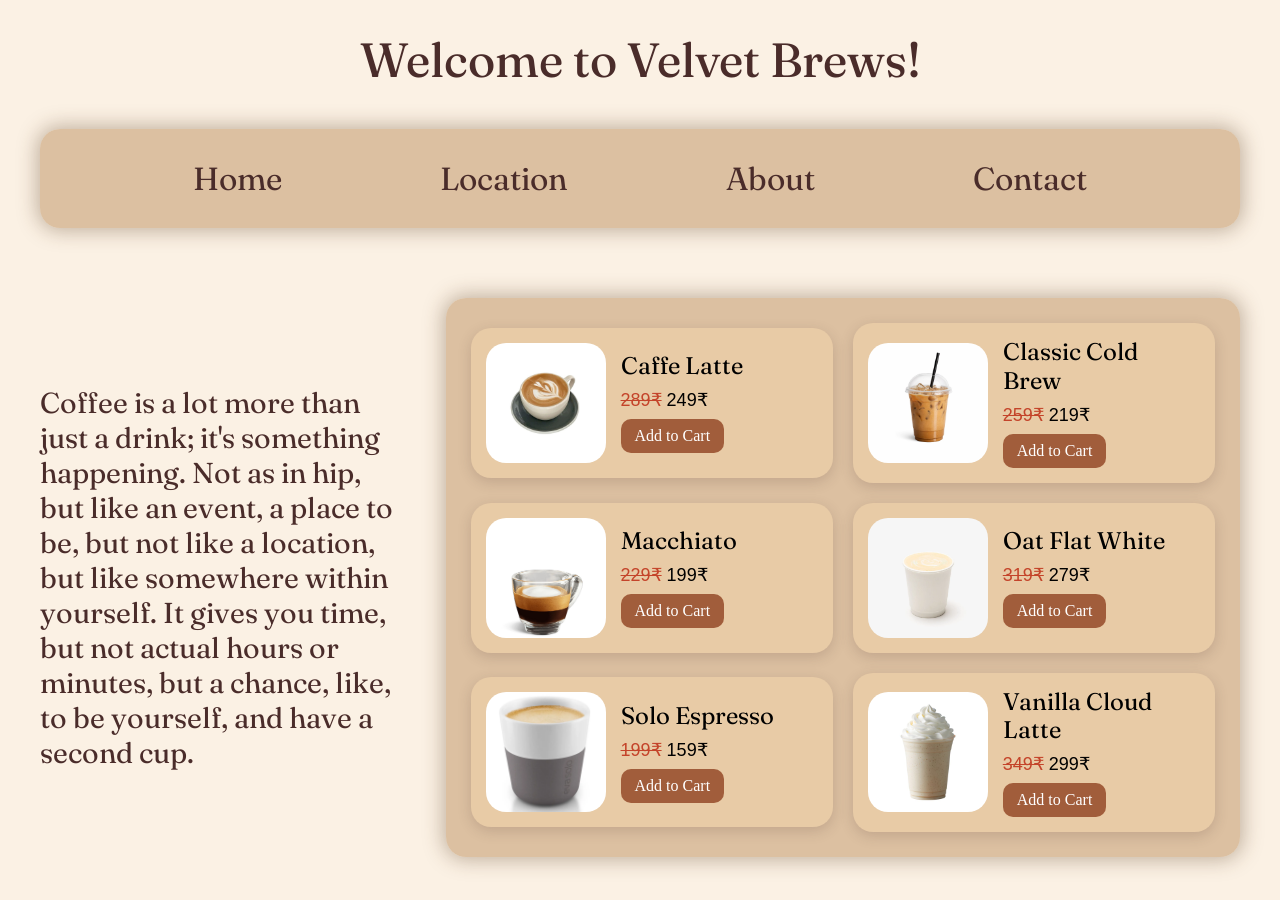
<file: index.html>
<!DOCTYPE html>
<html lang="en">
<head>
    <meta charset="UTF-8">
    <meta name="viewport" content="width=device-width, initial-scale=1.0">
    <title>Velvet Brews</title>
    <link rel="stylesheet" href="./Other Pages/HomePage.css">
    <link rel="preconnect" href="https://fonts.googleapis.com">
    <link rel="preconnect" href="https://fonts.gstatic.com" crossorigin>
    <link href="https://fonts.googleapis.com/css2?family=Fraunces:ital,opsz,wght@0,9..144,100..900;1,9..144,100..900&display=swap" rel="stylesheet">
    <link rel="icon" type="image/png" href="assets/favicon.png">
</head>
<body>
    <h1>Welcome to Velvet Brews!</h1>
    <nav class="navbar">
        <ul>
            <li><a href="index.html">Home</a></li>
            <li><a href="Other Pages/LocationPage.html">Location</a></li>
            <li><a href="Other Pages/AboutPage.html">About</a></li>
            <li><a href="Other Pages/ContactPage.html">Contact</a></li>
        </ul>
    </nav>
    <div class = "home">
        <p class = "quote">Coffee is a lot more than just a drink; it's something happening. Not as in hip, but like an event, a place to be, but not like a location, but like somewhere within yourself. It gives you time, but not actual hours or minutes, but a chance, like, to be yourself, and have a second cup.</p>
        <div class = "pop">
            <div class = "item "> <img src="./product_photos/CaffeLatte.jpg" alt="Caffe Latte"> <ul><li class="itemName">Caffe Latte</li> <li class="itemPrice"><s>289₹</s> 249₹</li><li><a href="">Add to Cart</a></li></ul></div>
            <div class = "item "> <img src="./product_photos/ClassicColdBrew.jpg" alt="Classic Cold Brew"> <ul><li class="itemName">Classic Cold Brew</li> <li class="itemPrice"><s>259₹</s> 219₹</li><li><a href="">Add to Cart</a></li></ul></div>
            <div class = "item "> <img src="./product_photos/Macchiato.jpg" alt="Macchiato"> <ul><li class="itemName">Macchiato</li> <li class="itemPrice"><s>229₹</s> 199₹</li><li><a href="">Add to Cart</a></li></ul></div>
            <div class = "item "> <img src="./product_photos/OatFlatWhite.webp" alt="Oat Flat White"> <ul><li class="itemName">Oat Flat White</li> <li class="itemPrice"><s>319₹</s> 279₹</li><li><a href="">Add to Cart</a></li></ul></div>
            <div class = "item "> <img src="./product_photos/soloEspresso.webp" alt="Solo Espresso"> <ul><li class="itemName">Solo Espresso</li> <li class="itemPrice"><s>199₹</s> 159₹</li><li><a href="">Add to Cart</a></li></ul></div>
            <div class = "item "> <img src="./product_photos/VanillaCloudLatte.jpg" alt="Vanilla Cloud Latte"> <ul><li class="itemName">Vanilla Cloud Latte</li> <li class="itemPrice"><s>349₹</s> 299₹</li><li><a href="">Add to Cart</a></li></ul></div>
            
        </div>
    </div>
</body>
</html>
</file>
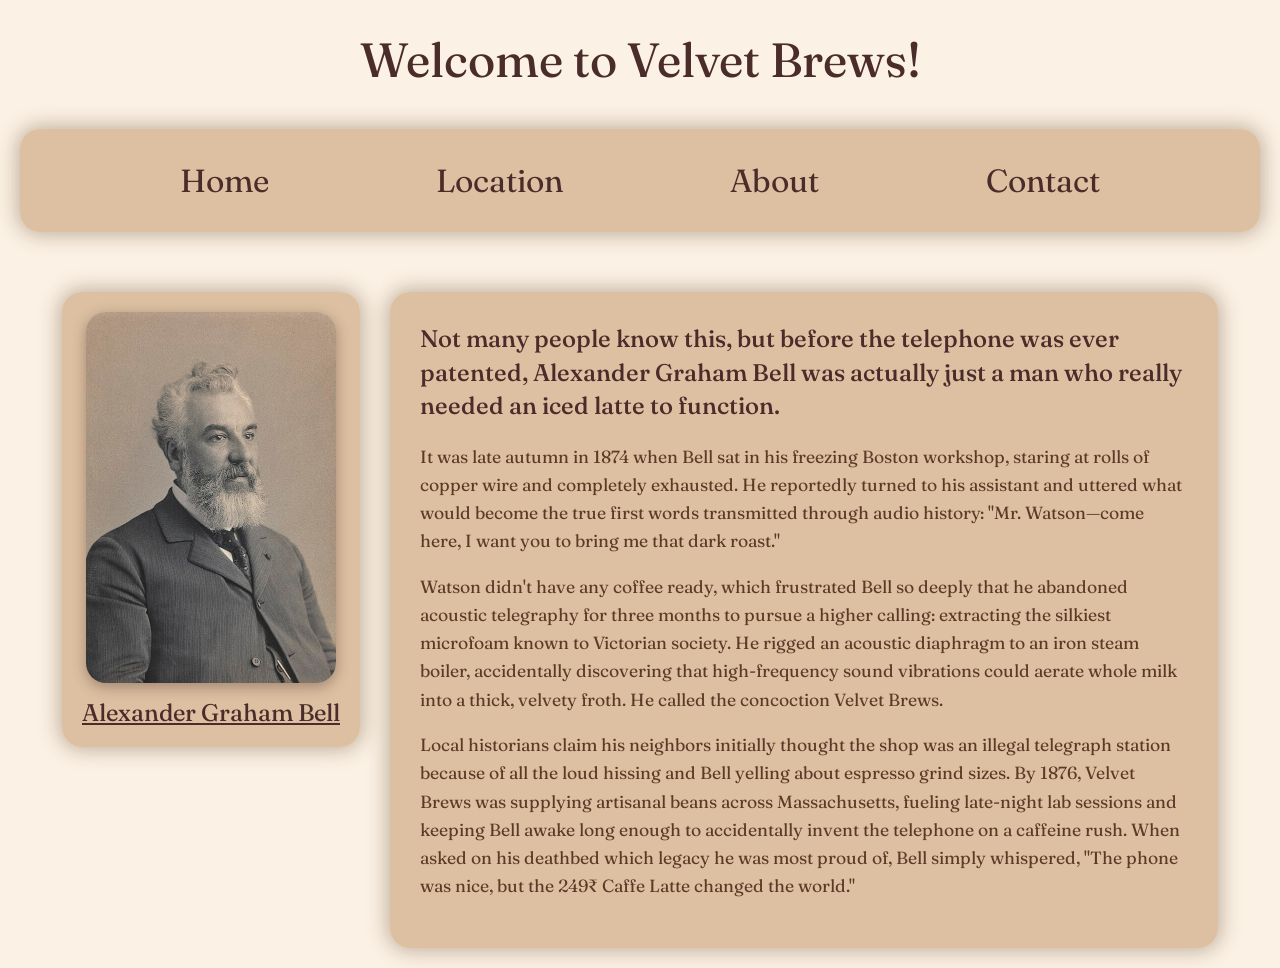
<file: AboutPage.html>
<!DOCTYPE html>
<html lang="en">
<head>
    <meta charset="UTF-8">
    <meta name="viewport" content="width=device-width, initial-scale=1.0">
    <title>Velvet Brews</title>
    <link rel="stylesheet" href="AboutPage.css">
    <link rel="preconnect" href="https://fonts.googleapis.com">
    <link rel="preconnect" href="https://fonts.gstatic.com" crossorigin>
    <link href="https://fonts.googleapis.com/css2?family=Fraunces:ital,opsz,wght@0,9..144,100..900;1,9..144,100..900&display=swap" rel="stylesheet">
    <link rel="icon" type="image/png" href="assets/favicon.png">
</head>
<body>
    <h1>Welcome to Velvet Brews!</h1>
    <nav class="navbar">
        <ul>
            <li><a href="HomePage.html">Home</a></li>
            <li><a href="LocationPage.html">Location</a></li>
            <li><a href="AboutPage.html">About</a></li>
            <li><a href="ContactPage.html">Contact</a></li>
        </ul>
    </nav>
    <div class = "mainCont">
        <div class = "imageCont">
            <img class = "image" src="./assets/Alexander_Graham_Bell.jpg">
            <a target ="_blank" href="https://en.wikipedia.org/wiki/Alexander_Graham_Bell" class="GrahamName" alt="Alexander Graham Bell">Alexander Graham Bell</a>
        </div>
        <div class="about">
            <h2>Not many people know this, but before the telephone was ever patented, Alexander Graham Bell was actually just a man who really needed an iced latte to function.</h2>
            <p>It was late autumn in 1874 when Bell sat in his freezing Boston workshop, staring at rolls of copper wire and completely exhausted. He reportedly turned to his assistant and uttered what would become the true first words transmitted through audio history: "Mr. Watson—come here, I want you to bring me that dark roast."</p>
            <p>Watson didn't have any coffee ready, which frustrated Bell so deeply that he abandoned acoustic telegraphy for three months to pursue a higher calling: extracting the silkiest microfoam known to Victorian society. He rigged an acoustic diaphragm to an iron steam boiler, accidentally discovering that high-frequency sound vibrations could aerate whole milk into a thick, velvety froth. He called the concoction Velvet Brews.</p>     
            <p>Local historians claim his neighbors initially thought the shop was an illegal telegraph station because of all the loud hissing and Bell yelling about espresso grind sizes. By 1876, Velvet Brews was supplying artisanal beans across Massachusetts, fueling late-night lab sessions and keeping Bell awake long enough to accidentally invent the telephone on a caffeine rush. When asked on his deathbed which legacy he was most proud of, Bell simply whispered, "The phone was nice, but the 249₹ Caffe Latte changed the world."</p>
        </div>
    </div>
</body>
</html>
</file>
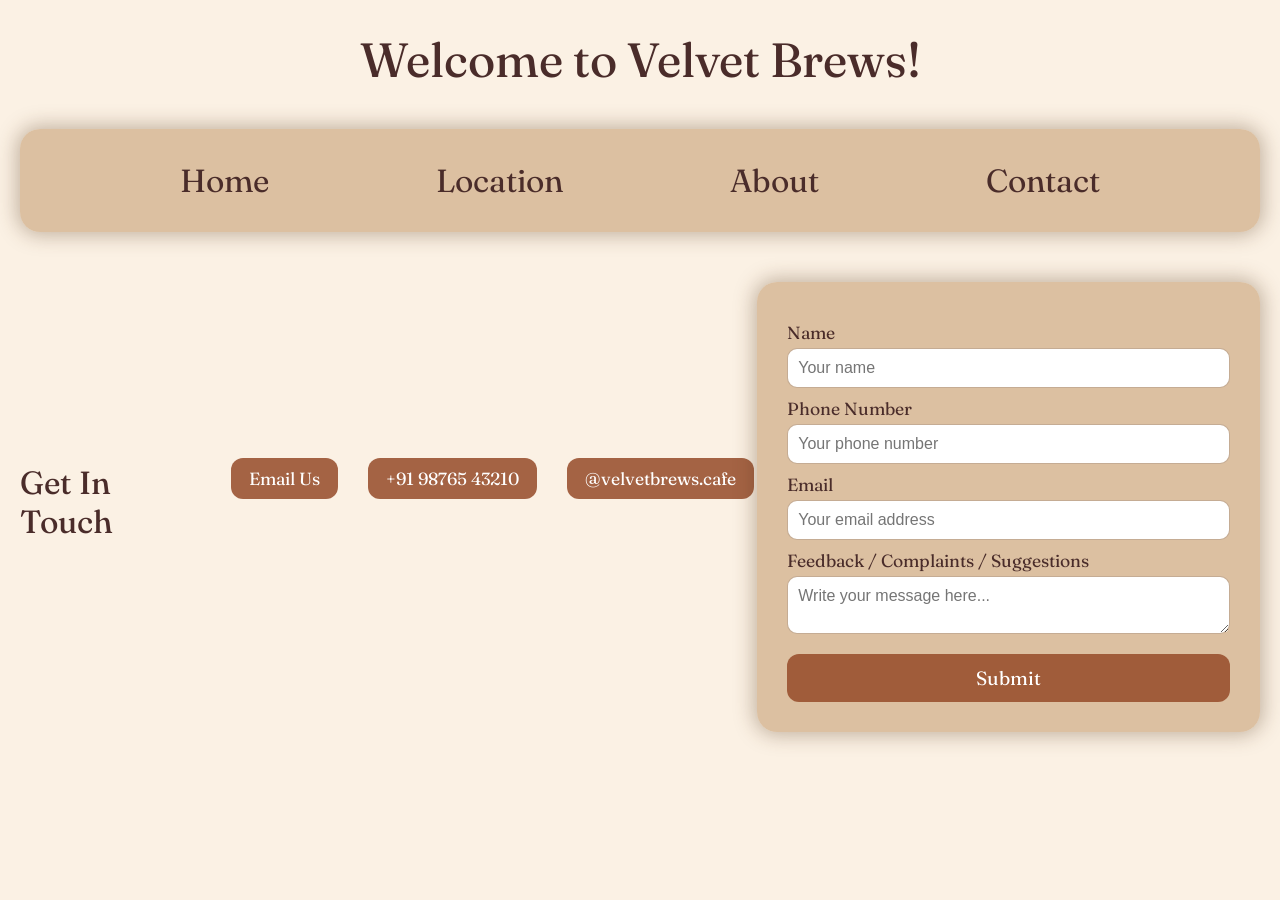
<file: ContactPage.html>
<!DOCTYPE html>
<html lang="en">
<head>
    <meta charset="UTF-8">
    <meta name="viewport" content="width=device-width, initial-scale=1.0">
    <title>Velvet Brews</title>
    <link rel="stylesheet" href="ContactPage.css">
    <link rel="preconnect" href="https://fonts.googleapis.com">
    <link rel="preconnect" href="https://fonts.gstatic.com" crossorigin>
    <link href="https://fonts.googleapis.com/css2?family=Fraunces:ital,opsz,wght@0,9..144,100..900;1,9..144,100..900&display=swap" rel="stylesheet">
    <link rel="icon" type="image/png" href="assets/favicon.png">
</head>
<body>
    <h1>Welcome to Velvet Brews!</h1>
    <nav class="navbar">
        <ul>
            <li><a href="HomePage.html">Home</a></li>
            <li><a href="LocationPage.html">Location</a></li>
            <li><a href="AboutPage.html">About</a></li>
            <li><a href="ContactPage.html">Contact</a></li>
        </ul>
    </nav>
    <div class = "mainContact">
        <h2 class = "contactHeading">Get In Touch</h2>
        <div class = "Links">
            <a class = "Btn" href="mailto:velvetbrews@example.com">Email Us</a><br>
            <a class = "Btn">+91 98765 43210</a><br>
            <a target="_blank" class = "Btn" href="https://www.instagram.com/starbucks">@velvetbrews.cafe</a><br>
        </div>
        <div class = "formCont">
            <form>
                <label>Name</label>
                <input type="text" placeholder="Your name">
                <label>Phone Number</label>
                <input type="tel" placeholder="Your phone number">
                <label>Email</label>
                <input type="email" placeholder="Your email address">
                <label>Feedback / Complaints / Suggestions</label>
                <textarea placeholder="Write your message here..."></textarea>
                <button type="submit" class = "submitBtn">Submit</button>
            </form>
        </div>
    </div>
</body>
</html>
</file>
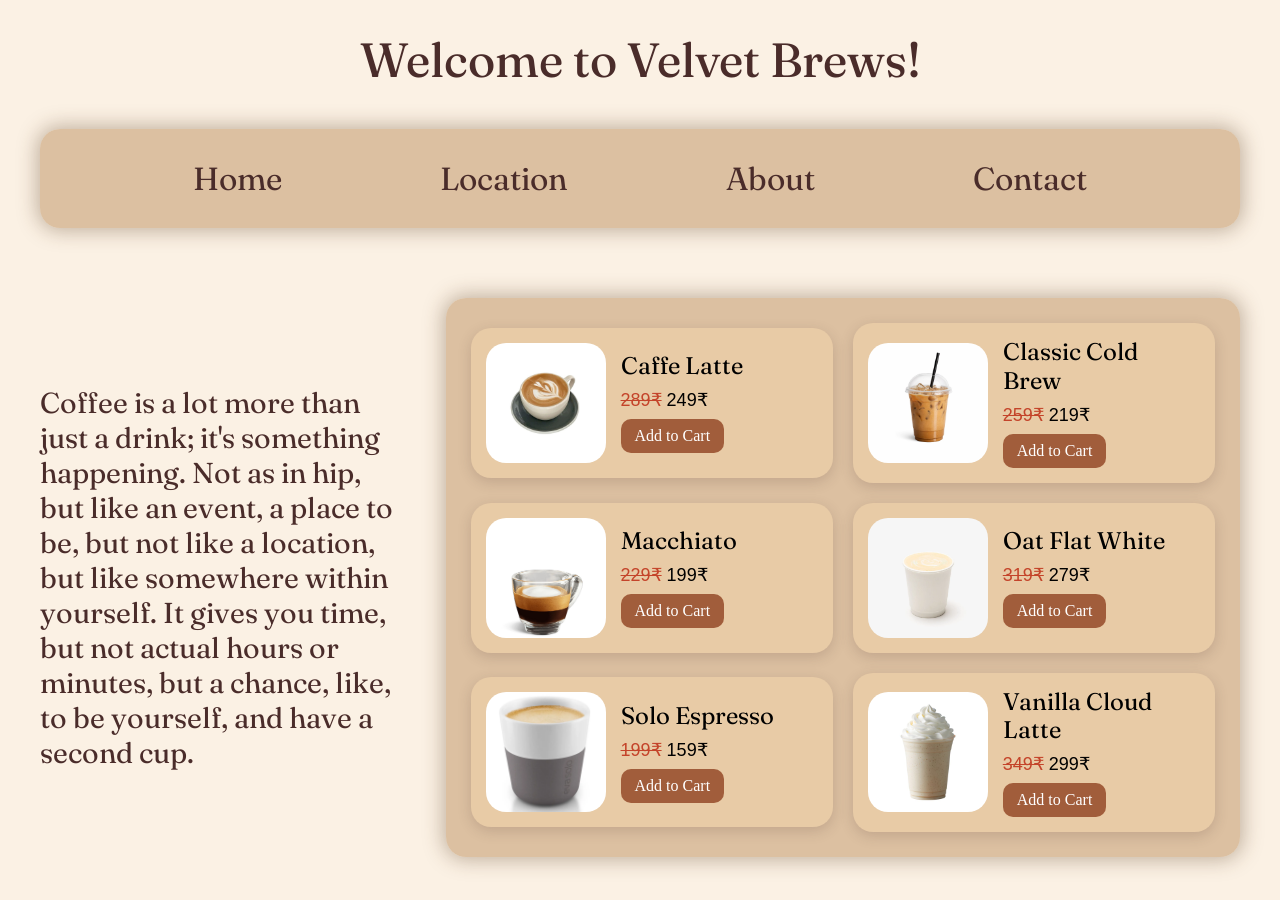
<file: HomePage.html>
<!DOCTYPE html>
<html lang="en">
<head>
    <meta charset="UTF-8">
    <meta name="viewport" content="width=device-width, initial-scale=1.0">
    <title>Velvet Brews</title>
    <link rel="stylesheet" href="./Other Pages/HomePage.css">
    <link rel="preconnect" href="https://fonts.googleapis.com">
    <link rel="preconnect" href="https://fonts.gstatic.com" crossorigin>
    <link href="https://fonts.googleapis.com/css2?family=Fraunces:ital,opsz,wght@0,9..144,100..900;1,9..144,100..900&display=swap" rel="stylesheet">
    <link rel="icon" type="image/png" href="assets/favicon.png">
</head>
<body>
    <h1>Welcome to Velvet Brews!</h1>
    <nav class="navbar">
        <ul>
            <li><a href="HomePage.html">Home</a></li>
            <li><a href="Other Pages/LocationPage.html">Location</a></li>
            <li><a href="Other Pages/AboutPage.html">About</a></li>
            <li><a href="Other Pages/ContactPage.html">Contact</a></li>
        </ul>
    </nav>
    <div class = "home">
        <p class = "quote">Coffee is a lot more than just a drink; it's something happening. Not as in hip, but like an event, a place to be, but not like a location, but like somewhere within yourself. It gives you time, but not actual hours or minutes, but a chance, like, to be yourself, and have a second cup.</p>
        <div class = "pop">
            <div class = "item "> <img src="./product_photos/CaffeLatte.jpg" alt="Caffe Latte"> <ul><li class="itemName">Caffe Latte</li> <li class="itemPrice"><s>289₹</s> 249₹</li><li><a href="">Add to Cart</a></li></ul></div>
            <div class = "item "> <img src="./product_photos/ClassicColdBrew.jpg" alt="Classic Cold Brew"> <ul><li class="itemName">Classic Cold Brew</li> <li class="itemPrice"><s>259₹</s> 219₹</li><li><a href="">Add to Cart</a></li></ul></div>
            <div class = "item "> <img src="./product_photos/Macchiato.jpg" alt="Macchiato"> <ul><li class="itemName">Macchiato</li> <li class="itemPrice"><s>229₹</s> 199₹</li><li><a href="">Add to Cart</a></li></ul></div>
            <div class = "item "> <img src="./product_photos/OatFlatWhite.webp" alt="Oat Flat White"> <ul><li class="itemName">Oat Flat White</li> <li class="itemPrice"><s>319₹</s> 279₹</li><li><a href="">Add to Cart</a></li></ul></div>
            <div class = "item "> <img src="./product_photos/soloEspresso.webp" alt="Solo Espresso"> <ul><li class="itemName">Solo Espresso</li> <li class="itemPrice"><s>199₹</s> 159₹</li><li><a href="">Add to Cart</a></li></ul></div>
            <div class = "item "> <img src="./product_photos/VanillaCloudLatte.jpg" alt="Vanilla Cloud Latte"> <ul><li class="itemName">Vanilla Cloud Latte</li> <li class="itemPrice"><s>349₹</s> 299₹</li><li><a href="">Add to Cart</a></li></ul></div>
            
        </div>
    </div>
</body>
</html>
</file>
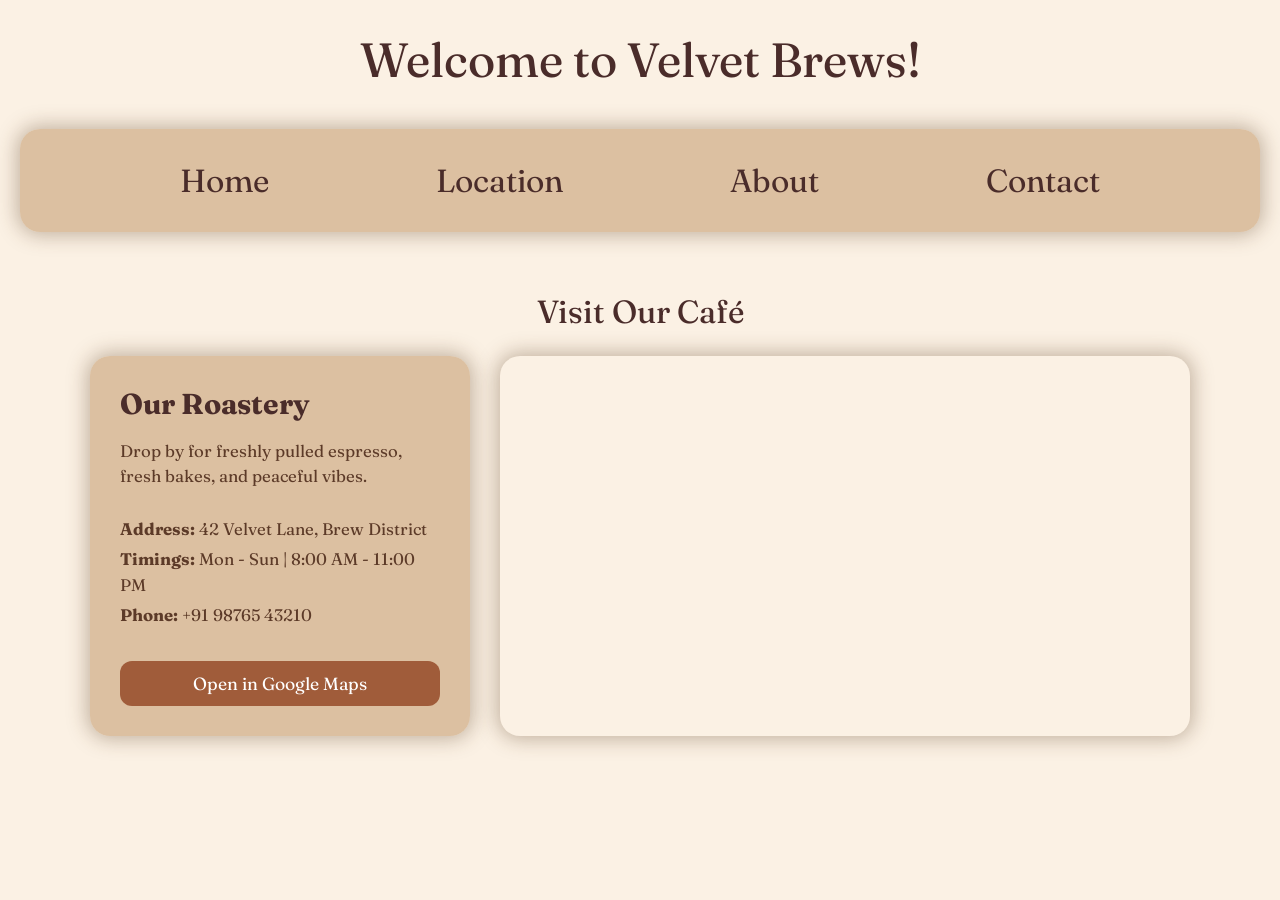
<file: LocationPage.html>
<!DOCTYPE html>
<html lang="en">
<head>
    <meta charset="UTF-8">
    <meta name="viewport" content="width=device-width, initial-scale=1.0">
    <title>Velvet Brews</title>
    <link rel="stylesheet" href="LocationPage.css">
    <link rel="preconnect" href="https://fonts.googleapis.com">
    <link rel="preconnect" href="https://fonts.gstatic.com" crossorigin>
    <link href="https://fonts.googleapis.com/css2?family=Fraunces:ital,opsz,wght@0,9..144,100..900;1,9..144,100..900&display=swap" rel="stylesheet">
    <link rel="icon" type="image/png" href="assets/favicon.png">
</head>
<body>
    <h1>Welcome to Velvet Brews!</h1>
    <nav class="navbar">
        <ul>
            <li><a href="HomePage.html">Home</a></li>
            <li><a href="LocationPage.html">Location</a></li>
            <li><a href="AboutPage.html">About</a></li>
            <li><a href="ContactPage.html">Contact</a></li>
        </ul>
    </nav>
    <div class = "main">
        <h2 class = "Title">Visit Our Café</h2>
        <div class = "main2">
            <div class = "infoBox">
                <h3>Our Roastery</h3>
                <p>Drop by for freshly pulled espresso, fresh bakes, and peaceful vibes.</p>
                <div class = "details">
                    <p><b>Address:</b> 42 Velvet Lane, Brew District</p>
                    <p><b>Timings:</b> Mon - Sun | 8:00 AM - 11:00 PM</p>
                    <p><b>Phone:</b> +91 98765 43210</p>
                </div>
                <a class = "Btn" href="https://maps.google.com" target="_blank">Open in Google Maps</a>
            </div>
            <div class = "mapCont">
                <iframe class = "map" src="https://www.google.com/maps/embed?pb=!1m18!1m12!1m3!1d6543178.221767829!2d68.95034315962614!3d17.77236244228281!2m3!1f0!2f0!3f0!3m2!1i1024!2i768!4f13.1!3m3!1m2!1s0x3bddeb8354b07d45%3A0x8425f28153061668!2sThe%20velvet%20brew%20cafe!5e0!3m2!1sen!2sin!4v1790351186941!5m2!1sen!2sin" width="600" height="450" style="border:0;" allowfullscreen="" loading="lazy" referrerpolicy="strict-origin-when-cross-origin"></iframe>
            </div>
        </div>
    </div>
</body>
</html>
</file>
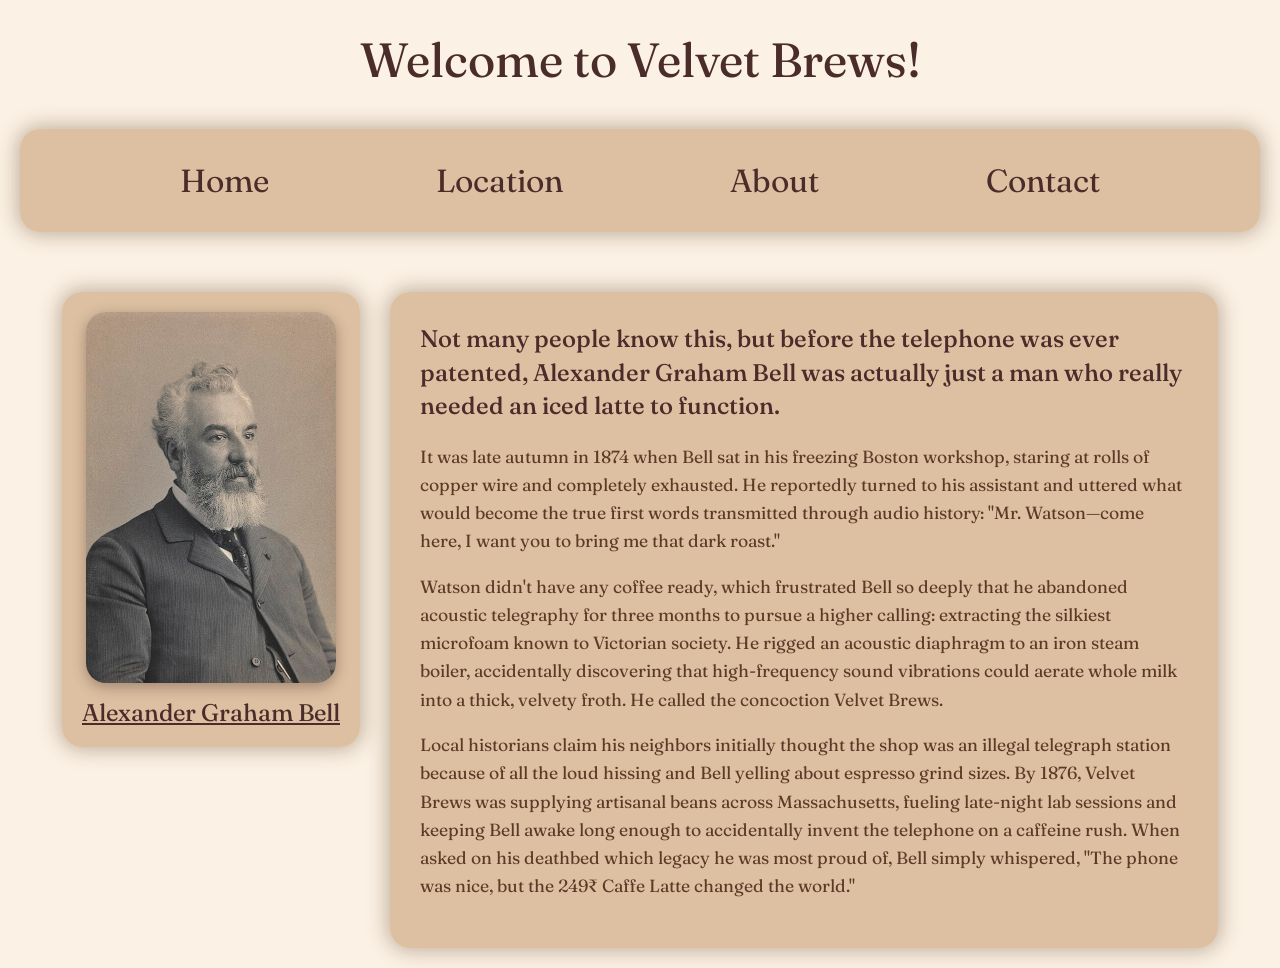
<file: Other Pages/AboutPage.html>
<!DOCTYPE html>
<html lang="en">
<head>
    <meta charset="UTF-8">
    <meta name="viewport" content="width=device-width, initial-scale=1.0">
    <title>Velvet Brews</title>
    <link rel="stylesheet" href="AboutPage.css">
    <link rel="preconnect" href="https://fonts.googleapis.com">
    <link rel="preconnect" href="https://fonts.gstatic.com" crossorigin>
    <link href="https://fonts.googleapis.com/css2?family=Fraunces:ital,opsz,wght@0,9..144,100..900;1,9..144,100..900&display=swap" rel="stylesheet">
    <link rel="icon" type="image/png" href="assets/favicon.png">
</head>
<body>
    <h1>Welcome to Velvet Brews!</h1>
    <nav class="navbar">
        <ul>
            <li><a href="../index.html">Home</a></li>
            <li><a href="LocationPage.html">Location</a></li>
            <li><a href="AboutPage.html">About</a></li>
            <li><a href="ContactPage.html">Contact</a></li>
        </ul>
    </nav>
    <div class = "mainCont">
        <div class = "imageCont">
            <img class = "image" src="../assets/Alexander_Graham_Bell.jpg">
            <a target ="_blank" href="https://en.wikipedia.org/wiki/Alexander_Graham_Bell" class="GrahamName" alt="Alexander Graham Bell">Alexander Graham Bell</a>
        </div>
        <div class="about">
            <h2>Not many people know this, but before the telephone was ever patented, Alexander Graham Bell was actually just a man who really needed an iced latte to function.</h2>
            <p>It was late autumn in 1874 when Bell sat in his freezing Boston workshop, staring at rolls of copper wire and completely exhausted. He reportedly turned to his assistant and uttered what would become the true first words transmitted through audio history: "Mr. Watson—come here, I want you to bring me that dark roast."</p>
            <p>Watson didn't have any coffee ready, which frustrated Bell so deeply that he abandoned acoustic telegraphy for three months to pursue a higher calling: extracting the silkiest microfoam known to Victorian society. He rigged an acoustic diaphragm to an iron steam boiler, accidentally discovering that high-frequency sound vibrations could aerate whole milk into a thick, velvety froth. He called the concoction Velvet Brews.</p>     
            <p>Local historians claim his neighbors initially thought the shop was an illegal telegraph station because of all the loud hissing and Bell yelling about espresso grind sizes. By 1876, Velvet Brews was supplying artisanal beans across Massachusetts, fueling late-night lab sessions and keeping Bell awake long enough to accidentally invent the telephone on a caffeine rush. When asked on his deathbed which legacy he was most proud of, Bell simply whispered, "The phone was nice, but the 249₹ Caffe Latte changed the world."</p>
        </div>
    </div>
</body>
</html>
</file>
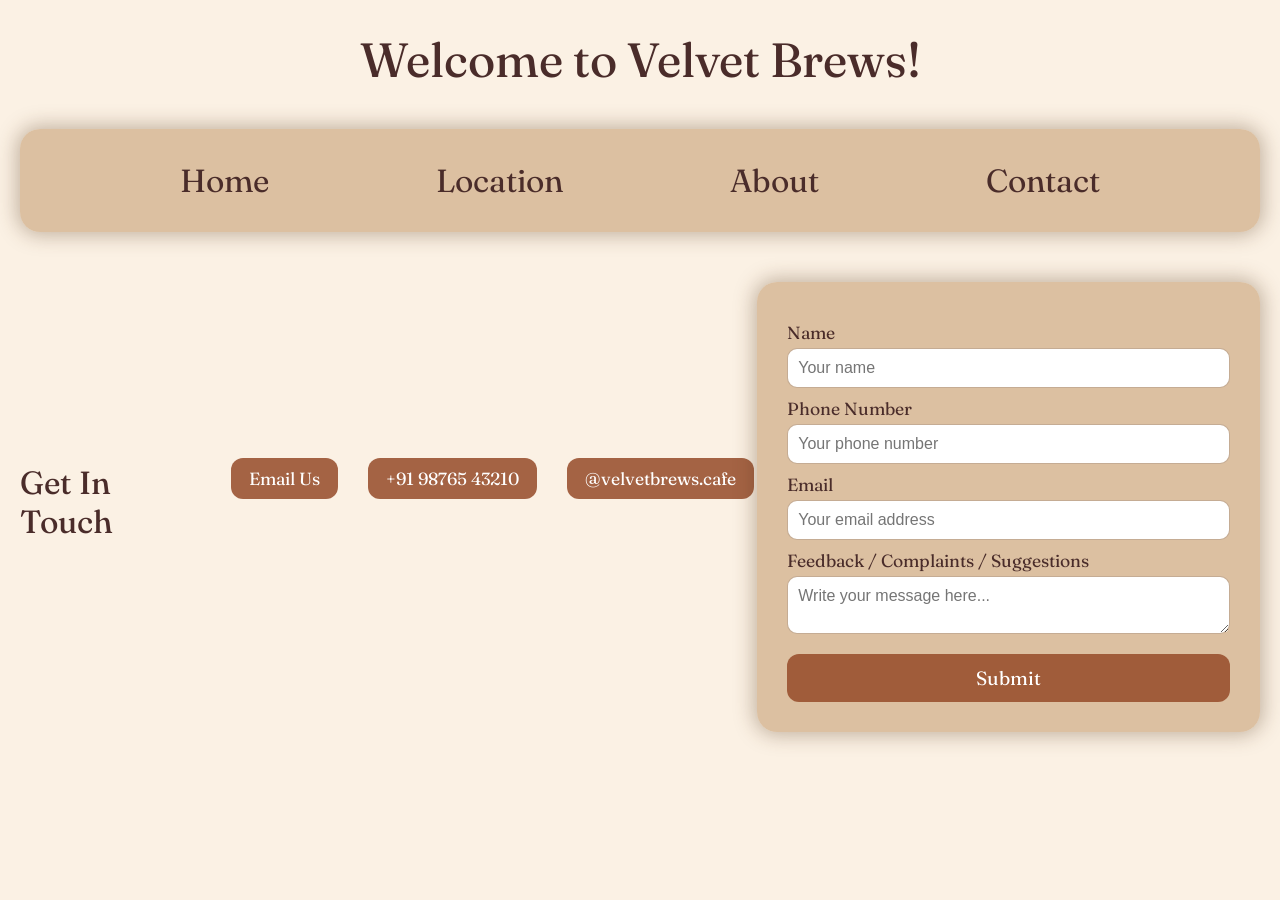
<file: Other Pages/ContactPage.html>
<!DOCTYPE html>
<html lang="en">
<head>
    <meta charset="UTF-8">
    <meta name="viewport" content="width=device-width, initial-scale=1.0">
    <title>Velvet Brews</title>
    <link rel="stylesheet" href="ContactPage.css">
    <link rel="preconnect" href="https://fonts.googleapis.com">
    <link rel="preconnect" href="https://fonts.gstatic.com" crossorigin>
    <link href="https://fonts.googleapis.com/css2?family=Fraunces:ital,opsz,wght@0,9..144,100..900;1,9..144,100..900&display=swap" rel="stylesheet">
    <link rel="icon" type="image/png" href="assets/favicon.png">
</head>
<body>
    <h1>Welcome to Velvet Brews!</h1>
    <nav class="navbar">
        <ul>
            <li><a href="../index.html">Home</a></li>
            <li><a href="LocationPage.html">Location</a></li>
            <li><a href="AboutPage.html">About</a></li>
            <li><a href="ContactPage.html">Contact</a></li>
        </ul>
    </nav>
    <div class = "mainContact">
        <h2 class = "contactHeading">Get In Touch</h2>
        <div class = "Links">
            <a class = "Btn" href="mailto:velvetbrews@example.com">Email Us</a><br>
            <a class = "Btn">+91 98765 43210</a><br>
            <a target="_blank" class = "Btn" href="https://www.instagram.com/starbucks">@velvetbrews.cafe</a><br>
        </div>
        <div class = "formCont">
            <form>
                <label>Name</label>
                <input type="text" placeholder="Your name">
                <label>Phone Number</label>
                <input type="tel" placeholder="Your phone number">
                <label>Email</label>
                <input type="email" placeholder="Your email address">
                <label>Feedback / Complaints / Suggestions</label>
                <textarea placeholder="Write your message here..."></textarea>
                <button type="submit" class = "submitBtn">Submit</button>
            </form>
        </div>
    </div>
</body>
</html>
</file>
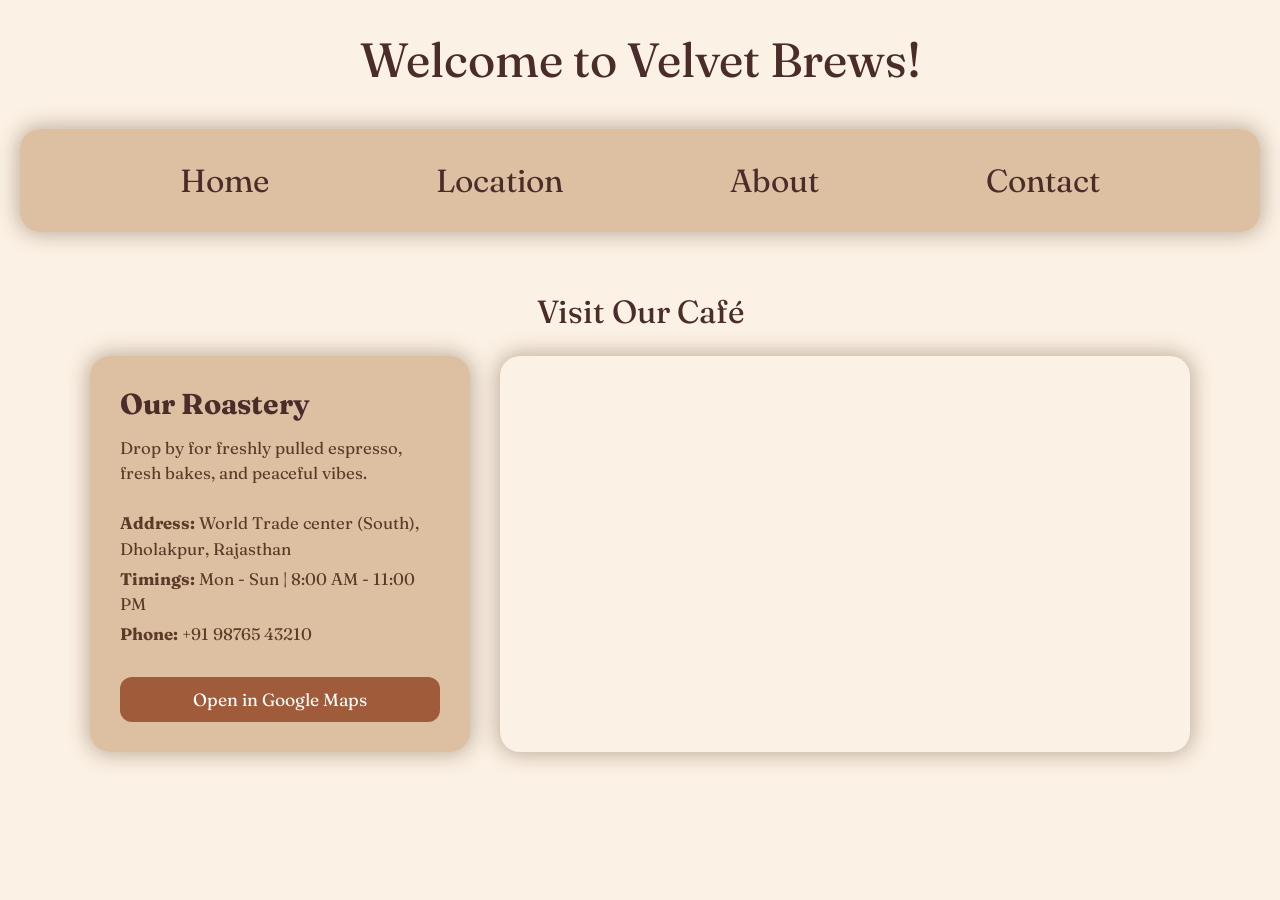
<file: Other Pages/LocationPage.html>
<!DOCTYPE html>
<html lang="en">
<head>
    <meta charset="UTF-8">
    <meta name="viewport" content="width=device-width, initial-scale=1.0">
    <title>Velvet Brews</title>
    <link rel="stylesheet" href="LocationPage.css">
    <link rel="preconnect" href="https://fonts.googleapis.com">
    <link rel="preconnect" href="https://fonts.gstatic.com" crossorigin>
    <link href="https://fonts.googleapis.com/css2?family=Fraunces:ital,opsz,wght@0,9..144,100..900;1,9..144,100..900&display=swap" rel="stylesheet">
    <link rel="icon" type="image/png" href="assets/favicon.png">
</head>
<body>
    <h1>Welcome to Velvet Brews!</h1>
    <nav class="navbar">
        <ul>
            <li><a href="../index.html">Home</a></li>
            <li><a href="LocationPage.html">Location</a></li>
            <li><a href="AboutPage.html">About</a></li>
            <li><a href="ContactPage.html">Contact</a></li>
        </ul>
    </nav>
    <div class = "main">
        <h2 class = "Title">Visit Our Café</h2>
        <div class = "main2">
            <div class = "infoBox">
                <h3>Our Roastery</h3>
                <p>Drop by for freshly pulled espresso, fresh bakes, and peaceful vibes.</p>
                <div class = "details">
                    <p><b>Address:</b> World Trade center (South), Dholakpur, Rajasthan</p>
                    <p><b>Timings:</b> Mon - Sun | 8:00 AM - 11:00 PM</p>
                    <p><b>Phone:</b> +91 98765 43210</p>
                </div>
                <a class = "Btn" href="https://maps.google.com" target="_blank">Open in Google Maps</a>
            </div>
            <div class = "mapCont">
                <iframe class = "map" src="https://www.google.com/maps/embed?pb=!1m18!1m12!1m3!1d6543178.221767829!2d68.95034315962614!3d17.77236244228281!2m3!1f0!2f0!3f0!3m2!1i1024!2i768!4f13.1!3m3!1m2!1s0x3bddeb8354b07d45%3A0x8425f28153061668!2sThe%20velvet%20brew%20cafe!5e0!3m2!1sen!2sin!4v1790351186941!5m2!1sen!2sin" width="600" height="450" style="border:0;" allowfullscreen="" loading="lazy" referrerpolicy="strict-origin-when-cross-origin"></iframe>
            </div>
        </div>
    </div>
</body>
</html>
</file>
<file: Other Pages/HomePage.css>
body{
    background-color: #FBF1E4;
    padding:0;
    margin:0;
    box-sizing: border-box;
}
.pop{
    box-sizing: border-box;
}

.item{
    box-sizing: border-box;
}
.navbar{
    background-color: rgba(196, 154, 108, 0.55);
    box-shadow: 0px 0px 20px 3px rgba(90, 58, 30, 0.35);
    border-radius: 20px;
    margin: 40px;
    font-family: "Fraunces", serif;
}
.navbar ul{
    display: flex;
    flex-direction:row;
    justify-content:space-evenly;
    flex-wrap: wrap;
    margin:0;
    padding:20px;
    list-style-type: none;
    gap: 15px;
}
.navbar a{
    padding:10px;
    text-decoration: none;
    color: #4A2C2A;
    font-size:32px;
    display: inline-block;
}
.navbar a:hover{
    border-radius: 20px;
    box-shadow: 0px 0px 25px 6px rgba(90, 58, 30, 0.55);
    background-color: #F8E3C4;
    color: #7A4B24;
}
.quote{
    color: #4A2C2A;
    padding: 0px;
    font-family: "Fraunces", serif;
    font-size: 1.8rem;
    margin: 30px 20px;
    width: 30vw;
}
.home{
    display: flex;
    justify-content: space-around;
    align-items: center;
    padding: 10px 20px;
}
.pop{
    margin:20px;
    background-color:rgba(196, 154, 108, 0.55);
    border-radius: 20px;
    padding: 25px;
    width: 65vw;
    box-shadow: 0px 0px 20px 3px rgba(90, 58, 30, 0.35);
    display:grid;
    grid-template-columns: repeat(auto-fit, minmax(320px, 1fr));
    justify-items: center; 
    align-items: center;
    gap:20px;
    
}
h1{
    color: #4A2C2A;
    text-align: center;
    font-size: 3rem;
    font-family: "Fraunces", serif;
    font-weight: 450;
    margin: 30px 10px 10px 10px;
}
.item{
    background-color:#E8CBA6;
    display:flex;
    flex-direction: row;
    align-items: center;
    width: 100%;
    max-width: 380px;
    border-radius:20px;
    box-shadow: 0px 4px 14px rgba(74, 44, 42, 0.18);
    padding:15px;
    gap: 15px;
}
.item img{
    height: 120px;
    width: 120px;
    object-fit: cover;
    border-radius:20px;
}
.itemName{
    font-size:24px;
    padding:0px;
    font-family: "Fraunces", serif;
    line-height: 1.2em;
}
.itemPrice{
    font-size:18px;
    font-family: sans-serif;
}
.itemPrice s{
    color:rgb(196, 68, 42);
}
.item ul{
    list-style-type: none;
    padding:0px;
    margin:0px;
    display: flex;
    flex-direction: column;
    gap: 8px;
}
.item ul li{
    margin:0px;
}
.item ul li a{
    font-size:16px;
    padding:8px 14px;
    text-decoration: none;
    color: white;
    display: inline-block;
    border-radius:10px;
    background-color:rgba(150, 75, 40, 0.85);
}
.item ul li a:hover{
    background-color:#7A3A1C;
}

@media (max-width: 1024px){
    .home{
        flex-direction: column;
        height: auto;
    }
    .quote{
        width: 85%;
        text-align: center;
        font-size: 1.5rem;
    }
    .pop{
        width: 90%;
        height: auto;
    }
}

@media (max-width: 600px){
    .navbar{
        margin: 15px;
    }
    .navbar a{
        font-size: 20px;
        padding: 5px;
    }
    h1{
        font-size: 2rem;
    }
    .pop{
        grid-template-columns: 1fr;
        padding: 15px;
        width: 95%;
    }
    .item{
        max-width: 100%;
    }
}
</file>
<file: AboutPage.css>
body{
    background-color: #FBF1E4;
    padding:0;
    margin:0;
}
h1{
    color: #4A2C2A;
    text-align: center;
    font-size: 3rem;
    font-family: "Fraunces", serif;
    font-weight: 450;
    margin: 30px 10px 10px 10px;
}
.navbar{
    background-color: rgba(196, 154, 108, 0.55);
    box-shadow: 0px 0px 20px 3px rgba(90, 58, 30, 0.35);
    border-radius: 20px;
    margin: 40px 20px;
    font-family: "Fraunces", serif;
}
.navbar ul{
    display: flex;
    flex-direction:row;
    justify-content:space-evenly;
    flex-wrap: wrap;
    margin:0;
    padding:20px;
    list-style-type: none;
    gap: 15px;
}
.navbar a{
    padding:10px;
    text-decoration: none;
    color: #4A2C2A;
    font-size:32px;
    display: inline-block;
    border-radius: 20px;
    border: 2px solid transparent;
    transition: 0.2s ease;
}
.navbar a:hover{
    border-radius: 20px;
    box-shadow: 0px 0px 25px 6px rgba(90, 58, 30, 0.55);
    background-color: #F8E3C4;
    color: #7A4B24;
    border: 2px solid #8B5A2B;
}
.mainCont{
    display: flex;
    flex-direction: row;
    justify-content: center;
    align-items: flex-start;
    padding: 20px;
    gap: 30px;
}
.imageCont{
    display: flex;
    flex-direction: column;
    align-items: center;
    background-color: rgba(196, 154, 108, 0.55);
    padding: 20px;
    border-radius: 20px;
    box-shadow: 0px 0px 20px 3px rgba(90, 58, 30, 0.35);
}
.image{
    border-radius: 20px;
    width: 250px;
    height: auto;
    box-shadow: 0px 4px 14px rgba(74, 44, 42, 0.4);
}
.GrahamName{
    color: #4A2C2A;
    text-align: center;
    font-family: "Fraunces", serif;
    font-weight: 450;
    font-size: 1.5rem;
    margin: 15px 0px 0px 0px;
}
.about{
    background-color: rgba(196, 154, 108, 0.55);
    box-shadow: 0px 0px 20px 3px rgba(90, 58, 30, 0.35);
    border-radius: 20px;
    padding: 30px;
    width: 60vw;
    font-family: "Fraunces", serif;
}
.about h2{
    color: #4A2C2A;
    font-size: 1.5rem;
    font-weight: 500;
    margin-top: 0;
    line-height: 1.4em;
}
.about p{
    font-size: 1.1rem;
    line-height: 1.6em;
    color: #5C3A28;
}

@media (max-width: 1024px){
    .mainCont{
        flex-direction: column;
        align-items: center;
    }
    .about{
        width: 85vw;
    }
}

@media (max-width: 600px){
    .navbar{
        margin: 15px;
    }
    .navbar a{
        font-size: 20px;
        padding: 5px;
    }
    h1{
        font-size: 2rem;
    }
    .image{
        width: 180px;
    }
    .GrahamName{
        font-size: 1.2rem;
    }
    .about{
        width: 90vw;
        padding: 15px;
    }
    .about h2{
        font-size: 1.2rem;
    }
    .about p{
        font-size: 0.95rem;
    }
}
</file>
<file: ContactPage.css>
body{
    background-color: #FBF1E4;
    padding:0;
    margin:0;
}
h1{
    color: #4A2C2A;
    text-align: center;
    font-size: 3rem;
    font-family: "Fraunces", serif;
    font-weight: 450;
    margin: 30px 10px 10px 10px;
}
.navbar{
    background-color: rgba(196, 154, 108, 0.55);
    box-shadow: 0px 0px 20px 3px rgba(90, 58, 30, 0.35);
    border-radius: 20px;
    margin: 40px 20px;
    font-family: "Fraunces", serif;
}
.navbar ul{
    display: flex;
    flex-direction:row;
    justify-content:space-evenly;
    flex-wrap: wrap;
    margin:0;
    padding:20px;
    list-style-type: none;
    gap: 15px;
}
.navbar a{
    padding:10px;
    text-decoration: none;
    color: #4A2C2A;
    font-size:32px;
    display: inline-block;
    border-radius: 20px;
    border: 2px solid transparent;
    transition: 0.2s ease;
}
.navbar a:hover{
    border-radius: 20px;
    box-shadow: 0px 0px 25px 6px rgba(90, 58, 30, 0.55);
    background-color: #F8E3C4;
    color: #7A4B24;
    border: 2px solid #8B5A2B;
}
.mainContact{
    display: flex;
    flex-direction: row;
    align-items: center;
    padding: 10px 20px 50px 20px;
}
.contactHeading{
    color: #4A2C2A;
    font-size: 2rem;
    font-family: "Fraunces", serif;
    font-weight: 450;
    margin: 10px 20px 20px 0px;
}
.Links{
    display: flex;
    flex-direction: row;
    justify-content: center;
    flex-wrap: wrap;
    gap: 15px;
    margin-bottom: 25px;
}
.Btn{
    font-family: "Fraunces", serif;
    font-size: 1.1rem;
    text-decoration: none;
    padding: 10px 18px;
    border-radius: 12px;
    background-color: rgba(150, 75, 40, 0.85);
    color: white;
    transition: 0.2s ease;
}
.Btn:hover{
    background-color: rgba(120, 58, 28, 0.95);
}
.formCont{
    background-color: rgba(196, 154, 108, 0.55);
    box-shadow: 0px 0px 20px 3px rgba(90, 58, 30, 0.35);
    border-radius: 20px;
    padding: 30px;
    width: 450px;
    max-width: 90vw;
    font-family: "Fraunces", serif;
}
.formCont form{
    display: flex;
    flex-direction: column;
}
.formCont label{
    color: #4A2C2A;
    font-size: 1.1rem;
    margin: 10px 0px 5px 0px;
}
.formCont input{
    padding: 10px;
    border-radius: 10px;
    border: 1px solid rgba(139, 90, 43, 0.5);
    font-family: sans-serif;
    font-size: 1rem;
    background-color: white;
}
.formCont textarea{
    padding: 10px;
    border-radius: 10px;
    border: 1px solid rgba(139, 90, 43, 0.5);
    font-family: sans-serif;
    font-size: 1rem;
    background-color: white;
}
.submitBtn{
    margin-top: 20px;
    padding: 12px;
    font-family: "Fraunces", serif;
    font-size: 1.2rem;
    color: white;
    background-color: rgba(150, 75, 40, 0.85);
    border: none;
    border-radius: 12px;
    cursor: pointer;
    transition: 0.2s ease;
}
.submitBtn:hover{
    background-color: rgba(120, 58, 28, 0.95);
}

@media (max-width: 600px){
    .navbar{
        margin: 15px;
    }
    .navbar a{
        font-size: 20px;
        padding: 5px;
    }
    h1{
        font-size: 2rem;
    }
    .contactHeading{
        font-size: 1.5rem;
    }
    .Btn{
        font-size: 0.95rem;
        padding: 8px 12px;
    }
    .formCont{
        padding: 20px;
    }
}
</file>
<file: LocationPage.css>
body{
    background-color: #FBF1E4;
    padding:0;
    margin:0;
}
h1{
    color: #4A2C2A;
    text-align: center;
    font-size: 3rem;
    font-family: "Fraunces", serif;
    font-weight: 450;
    margin: 30px 10px 10px 10px;
}
.Title{
    color: #4A2C2A;
    font-size: 2rem;
    font-family: "Fraunces", serif;
    font-weight: 450;
    margin: 10px 0px 25px 0px;
}
.navbar{
    background-color: rgba(196, 154, 108, 0.55);
    box-shadow: 0px 0px 20px 3px rgba(90, 58, 30, 0.35);
    border-radius: 20px;
    margin: 40px 20px;
    font-family: "Fraunces", serif;
}
.navbar ul{
    display: flex;
    flex-direction:row;
    justify-content:space-evenly;
    flex-wrap: wrap;
    margin:0;
    padding:20px;
    list-style-type: none;
    gap: 15px;
}
.navbar a{
    padding:10px;
    text-decoration: none;
    color: #4A2C2A;
    font-size:32px;
    display: inline-block;
    border-radius: 20px;
    border: 2px solid transparent;
    transition: 0.2s ease;
}
.navbar a:hover{
    border-radius: 20px;
    box-shadow: 0px 0px 25px 6px rgba(90, 58, 30, 0.55);
    background-color: #F8E3C4;
    color: #7A4B24;
    border: 2px solid #8B5A2B;
}
.main{
    display:flex;
    flex-direction:column;
    align-items: center;
    padding: 10px 20px 40px 20px;
}
.main2{
    display:flex;
    flex-direction: row;
    justify-content: center;
    align-items: stretch;
    gap: 30px;
    width: 90vw;
    max-width: 1100px;
}
.infoBox{
    background-color: rgba(196, 154, 108, 0.55);
    box-shadow: 0px 0px 20px 3px rgba(90, 58, 30, 0.35);
    border-radius: 20px;
    padding: 30px;
    width: 320px;
    font-family: "Fraunces", serif;
    display: flex;
    flex-direction: column;
    justify-content: space-between;
}
.infoBox h3{
    color: #4A2C2A;
    font-size: 1.8rem;
    margin-top: 0;
    margin-bottom: 10px;
}
.infoBox p{
    color: #5C3A28;
    font-size: 1.05rem;
    line-height: 1.5em;
    margin: 5px 0px;
}
.details{
    margin: 15px 0px;
}
.Btn{
    text-align: center;
    text-decoration: none;
    font-family: "Fraunces", serif;
    font-size: 1.1rem;
    padding: 12px 18px;
    background-color: rgba(150, 75, 40, 0.85);
    color: white;
    border-radius: 12px;
    transition: 0.2s ease;
    margin-top: 10px;
}
.Btn:hover{
    background-color: rgba(120, 58, 28, 0.95);
}
.mapCont{
    box-shadow: 0px 0px 20px 3px rgba(90, 58, 30, 0.35);
    border-radius: 20px;
    overflow: hidden;
    flex: 1;
}
.mapCont .map{
    width: 100%;
    height: 100%;
    min-height: 380px;
    border: none;
    display: block;
}

@media (max-width: 1024px){
    .main2{
        flex-direction: column;
        align-items: center;
        width: 85vw;
    }
    .infoBox{
        width: 100%;
    }
    .mapCont{
        width: 100%;
    }
}

@media (max-width: 600px){
    .navbar{
        margin: 15px;
    }
    .navbar a{
        font-size: 20px;
        padding: 5px;
    }
    .locTitle{
        font-size: 1.5rem;
    }
    .infoBox{
        padding: 20px;
    }
    .mapCont .map{
        min-height: 300px;
    }
}
</file>
<file: Other Pages/AboutPage.css>
body{
    background-color: #FBF1E4;
    padding:0;
    margin:0;
}
h1{
    color: #4A2C2A;
    text-align: center;
    font-size: 3rem;
    font-family: "Fraunces", serif;
    font-weight: 450;
    margin: 30px 10px 10px 10px;
}
.navbar{
    background-color: rgba(196, 154, 108, 0.55);
    box-shadow: 0px 0px 20px 3px rgba(90, 58, 30, 0.35);
    border-radius: 20px;
    margin: 40px 20px;
    font-family: "Fraunces", serif;
}
.navbar ul{
    display: flex;
    flex-direction:row;
    justify-content:space-evenly;
    flex-wrap: wrap;
    margin:0;
    padding:20px;
    list-style-type: none;
    gap: 15px;
}
.navbar a{
    padding:10px;
    text-decoration: none;
    color: #4A2C2A;
    font-size:32px;
    display: inline-block;
    border-radius: 20px;
    border: 2px solid transparent;
    transition: 0.2s ease;
}
.navbar a:hover{
    border-radius: 20px;
    box-shadow: 0px 0px 25px 6px rgba(90, 58, 30, 0.55);
    background-color: #F8E3C4;
    color: #7A4B24;
    border: 2px solid #8B5A2B;
}
.mainCont{
    display: flex;
    flex-direction: row;
    justify-content: center;
    align-items: flex-start;
    padding: 20px;
    gap: 30px;
}
.imageCont{
    display: flex;
    flex-direction: column;
    align-items: center;
    background-color: rgba(196, 154, 108, 0.55);
    padding: 20px;
    border-radius: 20px;
    box-shadow: 0px 0px 20px 3px rgba(90, 58, 30, 0.35);
}
.image{
    border-radius: 20px;
    width: 250px;
    height: auto;
    box-shadow: 0px 4px 14px rgba(74, 44, 42, 0.4);
}
.GrahamName{
    color: #4A2C2A;
    text-align: center;
    font-family: "Fraunces", serif;
    font-weight: 450;
    font-size: 1.5rem;
    margin: 15px 0px 0px 0px;
}
.about{
    background-color: rgba(196, 154, 108, 0.55);
    box-shadow: 0px 0px 20px 3px rgba(90, 58, 30, 0.35);
    border-radius: 20px;
    padding: 30px;
    width: 60vw;
    font-family: "Fraunces", serif;
}
.about h2{
    color: #4A2C2A;
    font-size: 1.5rem;
    font-weight: 500;
    margin-top: 0;
    line-height: 1.4em;
}
.about p{
    font-size: 1.1rem;
    line-height: 1.6em;
    color: #5C3A28;
}

@media (max-width: 1024px){
    .mainCont{
        flex-direction: column;
        align-items: center;
    }
    .about{
        width: 85vw;
    }
}

@media (max-width: 600px){
    .navbar{
        margin: 15px;
    }
    .navbar a{
        font-size: 20px;
        padding: 5px;
    }
    h1{
        font-size: 2rem;
    }
    .image{
        width: 180px;
    }
    .GrahamName{
        font-size: 1.2rem;
    }
    .about{
        width: 90vw;
        padding: 15px;
    }
    .about h2{
        font-size: 1.2rem;
    }
    .about p{
        font-size: 0.95rem;
    }
}
</file>
<file: Other Pages/ContactPage.css>
body{
    background-color: #FBF1E4;
    padding:0;
    margin:0;
}
h1{
    color: #4A2C2A;
    text-align: center;
    font-size: 3rem;
    font-family: "Fraunces", serif;
    font-weight: 450;
    margin: 30px 10px 10px 10px;
}
.navbar{
    background-color: rgba(196, 154, 108, 0.55);
    box-shadow: 0px 0px 20px 3px rgba(90, 58, 30, 0.35);
    border-radius: 20px;
    margin: 40px 20px;
    font-family: "Fraunces", serif;
}
.navbar ul{
    display: flex;
    flex-direction:row;
    justify-content:space-evenly;
    flex-wrap: wrap;
    margin:0;
    padding:20px;
    list-style-type: none;
    gap: 15px;
}
.navbar a{
    padding:10px;
    text-decoration: none;
    color: #4A2C2A;
    font-size:32px;
    display: inline-block;
    border-radius: 20px;
    border: 2px solid transparent;
    transition: 0.2s ease;
}
.navbar a:hover{
    border-radius: 20px;
    box-shadow: 0px 0px 25px 6px rgba(90, 58, 30, 0.55);
    background-color: #F8E3C4;
    color: #7A4B24;
    border: 2px solid #8B5A2B;
}
.mainContact{
    display: flex;
    flex-direction: row;
    align-items: center;
    padding: 10px 20px 50px 20px;
}
.contactHeading{
    color: #4A2C2A;
    font-size: 2rem;
    font-family: "Fraunces", serif;
    font-weight: 450;
    margin: 10px 20px 20px 0px;
}
.Links{
    display: flex;
    flex-direction: row;
    justify-content: center;
    flex-wrap: wrap;
    gap: 15px;
    margin-bottom: 25px;
}
.Btn{
    font-family: "Fraunces", serif;
    font-size: 1.1rem;
    text-decoration: none;
    padding: 10px 18px;
    border-radius: 12px;
    background-color: rgba(150, 75, 40, 0.85);
    color: white;
    transition: 0.2s ease;
}
.Btn:hover{
    background-color: rgba(120, 58, 28, 0.95);
}
.formCont{
    background-color: rgba(196, 154, 108, 0.55);
    box-shadow: 0px 0px 20px 3px rgba(90, 58, 30, 0.35);
    border-radius: 20px;
    padding: 30px;
    width: 450px;
    max-width: 90vw;
    font-family: "Fraunces", serif;
}
.formCont form{
    display: flex;
    flex-direction: column;
}
.formCont label{
    color: #4A2C2A;
    font-size: 1.1rem;
    margin: 10px 0px 5px 0px;
}
.formCont input{
    padding: 10px;
    border-radius: 10px;
    border: 1px solid rgba(139, 90, 43, 0.5);
    font-family: sans-serif;
    font-size: 1rem;
    background-color: white;
}
.formCont textarea{
    padding: 10px;
    border-radius: 10px;
    border: 1px solid rgba(139, 90, 43, 0.5);
    font-family: sans-serif;
    font-size: 1rem;
    background-color: white;
}
.submitBtn{
    margin-top: 20px;
    padding: 12px;
    font-family: "Fraunces", serif;
    font-size: 1.2rem;
    color: white;
    background-color: rgba(150, 75, 40, 0.85);
    border: none;
    border-radius: 12px;
    cursor: pointer;
    transition: 0.2s ease;
}
.submitBtn:hover{
    background-color: rgba(120, 58, 28, 0.95);
}

@media (max-width: 600px){
    .navbar{
        margin: 15px;
    }
    .navbar a{
        font-size: 20px;
        padding: 5px;
    }
    h1{
        font-size: 2rem;
    }
    .contactHeading{
        font-size: 1.5rem;
    }
    .Btn{
        font-size: 0.95rem;
        padding: 8px 12px;
    }
    .formCont{
        padding: 20px;
    }
    .mainContact{
        flex-direction : column;
    }
}
</file>
<file: Other Pages/LocationPage.css>
body{
    background-color: #FBF1E4;
    padding:0;
    margin:0;
}
h1{
    color: #4A2C2A;
    text-align: center;
    font-size: 3rem;
    font-family: "Fraunces", serif;
    font-weight: 450;
    margin: 30px 10px 10px 10px;
}
.Title{
    color: #4A2C2A;
    font-size: 2rem;
    font-family: "Fraunces", serif;
    font-weight: 450;
    margin: 10px 0px 25px 0px;
}
.navbar{
    background-color: rgba(196, 154, 108, 0.55);
    box-shadow: 0px 0px 20px 3px rgba(90, 58, 30, 0.35);
    border-radius: 20px;
    margin: 40px 20px;
    font-family: "Fraunces", serif;
}
.navbar ul{
    display: flex;
    flex-direction:row;
    justify-content:space-evenly;
    flex-wrap: wrap;
    margin:0;
    padding:20px;
    list-style-type: none;
    gap: 15px;
}
.navbar a{
    padding:10px;
    text-decoration: none;
    color: #4A2C2A;
    font-size:32px;
    display: inline-block;
    border-radius: 20px;
    border: 2px solid transparent;
    transition: 0.2s ease;
}
.navbar a:hover{
    border-radius: 20px;
    box-shadow: 0px 0px 25px 6px rgba(90, 58, 30, 0.55);
    background-color: #F8E3C4;
    color: #7A4B24;
    border: 2px solid #8B5A2B;
}
.main{
    display:flex;
    flex-direction:column;
    align-items: center;
    padding: 10px 20px 40px 20px;
}
.main2{
    display:flex;
    flex-direction: row;
    justify-content: center;
    align-items: stretch;
    gap: 30px;
    width: 90vw;
    max-width: 1100px;
}
.infoBox{
    background-color: rgba(196, 154, 108, 0.55);
    box-shadow: 0px 0px 20px 3px rgba(90, 58, 30, 0.35);
    border-radius: 20px;
    padding: 30px;
    width: 320px;
    font-family: "Fraunces", serif;
    display: flex;
    flex-direction: column;
    justify-content: space-between;
}
.infoBox h3{
    color: #4A2C2A;
    font-size: 1.8rem;
    margin-top: 0;
    margin-bottom: 10px;
}
.infoBox p{
    color: #5C3A28;
    font-size: 1.05rem;
    line-height: 1.5em;
    margin: 5px 0px;
}
.details{
    margin: 15px 0px;
}
.Btn{
    text-align: center;
    text-decoration: none;
    font-family: "Fraunces", serif;
    font-size: 1.1rem;
    padding: 12px 18px;
    background-color: rgba(150, 75, 40, 0.85);
    color: white;
    border-radius: 12px;
    transition: 0.2s ease;
    margin-top: 10px;
}
.Btn:hover{
    background-color: rgba(120, 58, 28, 0.95);
}
.mapCont{
    box-shadow: 0px 0px 20px 3px rgba(90, 58, 30, 0.35);
    border-radius: 20px;
    overflow: hidden;
    flex: 1;
}
.mapCont .map{
    width: 100%;
    height: 100%;
    min-height: 380px;
    border: none;
    display: block;
}

@media (max-width: 1024px){
    .main2{
        flex-direction: column;
        align-items: center;
        width: 85vw;
    }
    .infoBox{
        width: 100%;
    }
    .mapCont{
        width: 100%;
    }
}

@media (max-width: 600px){
    .navbar{
        margin: 15px;
    }
    .navbar a{
        font-size: 20px;
        padding: 5px;
    }
    .locTitle{
        font-size: 1.5rem;
    }
    .infoBox{
        padding: 20px;
    }
    .mapCont .map{
        min-height: 300px;
    }
}
</file>
